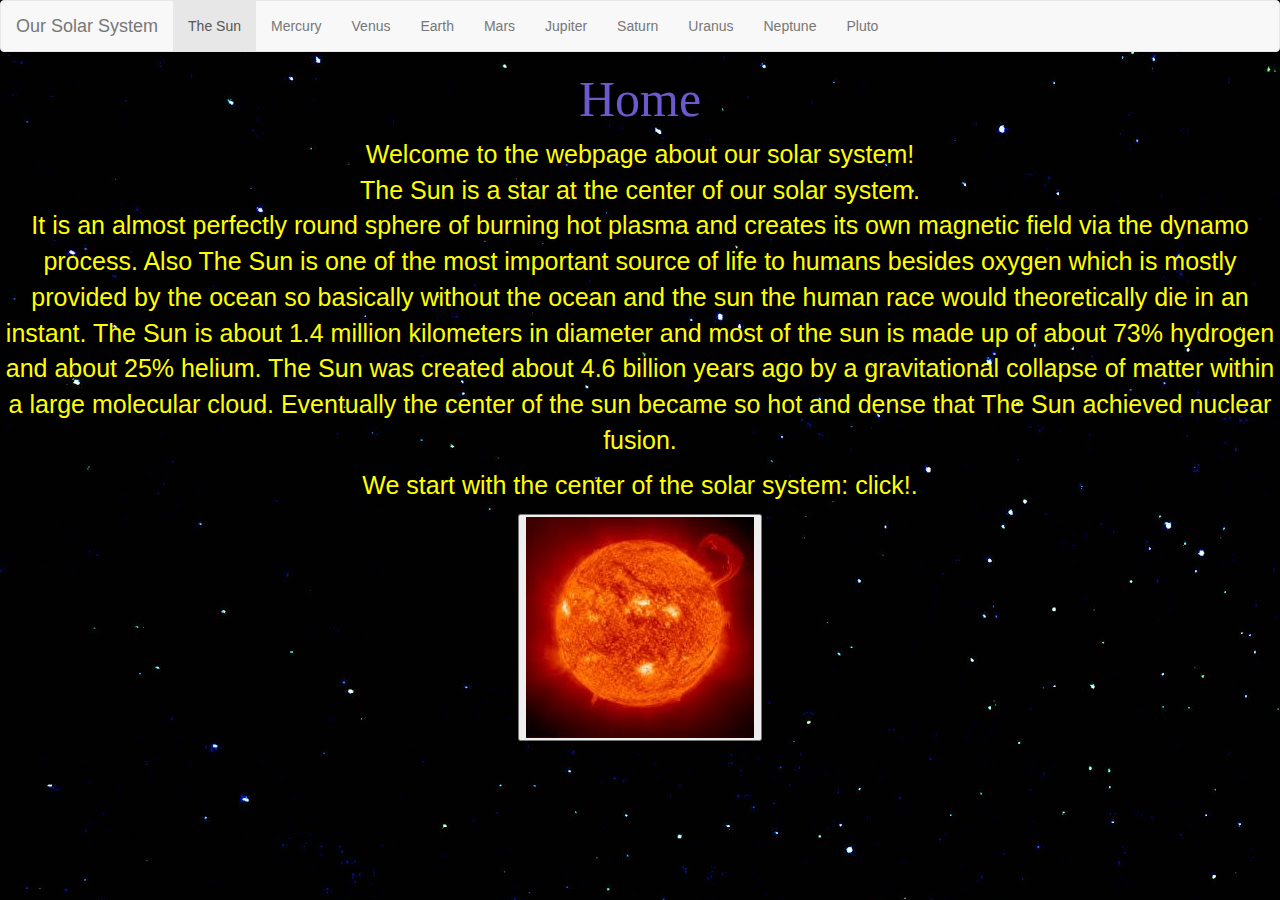
<file: index.html>
<!DOCTYPE html>
<html lang="en">
  <head>
    <meta charset="utf-8">
    <meta name="viewport" content="width=device-width, initial-scale=1">
    <!-- The above 2 meta tags should come first in the head; any other head content should come *after* these tags -->
  
    <!-- Bootstrap -->

    <!-- Latest compiled and minified bootstrap CSS -->
    <link rel="stylesheet" href="https://maxcdn.bootstrapcdn.com/bootstrap/3.3.7/css/bootstrap.min.css" integrity="sha384-BVYiiSIFeK1dGmJRAkycuHAHRg32OmUcww7on3RYdg4Va+PmSTsz/K68vbdEjh4u" crossorigin="anonymous">
      <script src="https://ajax.googleapis.com/ajax/libs/jquery/3.2.1/jquery.min.js"></script>
	  <script src="spaceScript.js"></script>
  <link rel="stylesheet" href="style.css">
  <title>Home - The Sun</title>
  
  </head>
  <body>
    <!--nav bar-->
    <nav class="navbar navbar-default">
      <div class="container-fluid">
        <div class="navbar-header">
          <a class="navbar-brand" href="#">Our Solar System</a>
        </div>
          <ul class="nav navbar-nav">
            <li class="active"><a href="#">The Sun</a></li>
            <li><a href="page1.html">Mercury</a></li>
            <li><a href="page2.html">Venus</a></li>
			<li><a href="page3.html">Earth</a></li>
			<li><a href="page4.html">Mars</a></li>
			<li><a href="page5.html">Jupiter</a></li>
			<li><a href="page6.html">Saturn</a></li>
			<li><a href="page7.html">Uranus</a></li>
			<li><a href="page8.html">Neptune</a></li>
			<li><a href="page9.html">Pluto</a></li>
          </ul>
      </div>
    </nav>
    
    <!--page content-->
    <h1 class="header">Home</h1>
    <p> Welcome to the webpage about our solar system! <br> 
		The Sun is a star at the center of our solar system. <br>
		It is an almost perfectly round sphere of burning hot plasma and creates its own magnetic field via the dynamo process. Also The Sun is one of the most important source of life to humans besides oxygen which is mostly provided by the ocean so basically without the ocean and the sun the human race would theoretically die in an instant. 
		The Sun is about 1.4 million kilometers in diameter and most of the sun is made up of about 73% hydrogen and about 25% helium. The Sun was created about 4.6 billion years ago by a gravitational collapse of matter within a large molecular cloud. Eventually the center of the sun became so hot and dense that The Sun achieved nuclear fusion. </p>
		
	<p> We start with the center of the solar system: click!. </p> 	
	<button type="img" id="sun"><img src= "sun.jpg"></button>
	<p id= "showSun"> The Sun! </p>
	
	<img src= "sun.jpg" id="sunimg" alt="sun">
	

	

    <!-- jQuery (necessary for Bootstrap's JavaScript plugins) -->
    <script src="https://ajax.googleapis.com/ajax/libs/jquery/1.12.4/jquery.min.js"></script>
    <!-- Include all compiled plugins (below), or include individual files as needed -->
	
  <!-- Latest compiled and minified JavaScript -->
  <script src="https://maxcdn.bootstrapcdn.com/bootstrap/3.3.7/js/bootstrap.min.js" integrity="sha384-Tc5IQib027qvyjSMfHjOMaLkfuWVxZxUPnCJA7l2mCWNIpG9mGCD8wGNIcPD7Txa" crossorigin="anonymous"></script>

  </body>
</html>
</file>
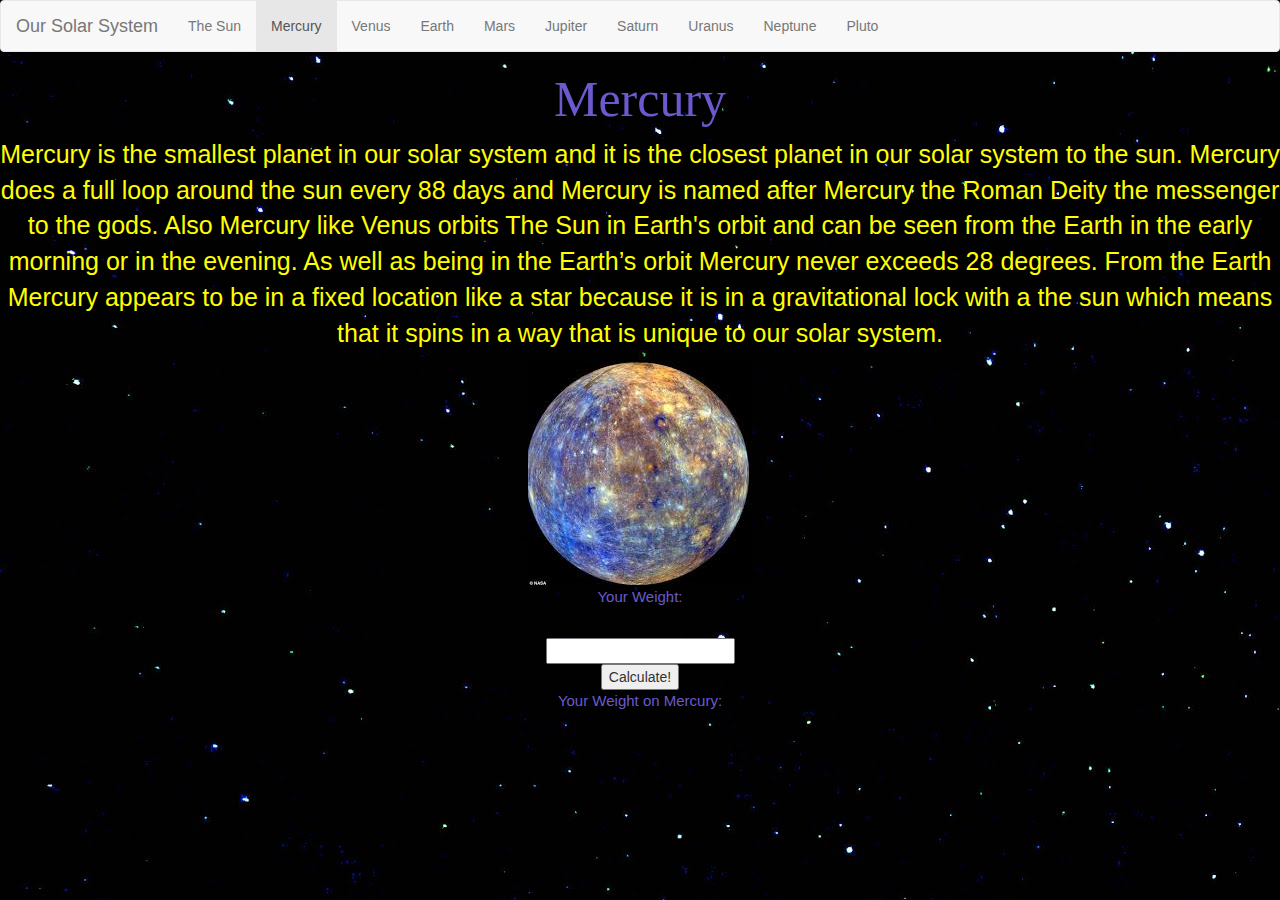
<file: page1.html>
<!DOCTYPE html>
<html lang="en">
  <head>
    <meta charset="utf-8">
    <meta name="viewport" content="width=device-width, initial-scale=1">
    <!-- The above 2 meta tags should come first in the head; any other head content should come *after* these tags -->

    <!-- Bootstrap -->

    <!-- Latest compiled and minified bootstrap CSS -->
  <link rel="stylesheet" href="https://maxcdn.bootstrapcdn.com/bootstrap/3.3.7/css/bootstrap.min.css" integrity="sha384-BVYiiSIFeK1dGmJRAkycuHAHRg32OmUcww7on3RYdg4Va+PmSTsz/K68vbdEjh4u" crossorigin="anonymous">

  <link rel="stylesheet" href="style.css">
  <title>Mercury</title>
  
  </head>
  <body>
    <!--nav bar-->
    <nav class="navbar navbar-default">
      <div class="container-fluid">
        <div class="navbar-header">
          <a class="navbar-brand" href="index.html">Our Solar System</a>
        </div>
        <ul class="nav navbar-nav">
			<li><a href="index.html">The Sun</a></li>
			<li class="active"><a href="page1.html">Mercury</a></li>
			<li><a href="page2.html">Venus</a></li>
			<li><a href="page3.html">Earth</a></li>
			<li><a href="page4.html">Mars</a></li>
			<li><a href="page5.html">Jupiter</a></li>
			<li><a href="page6.html">Saturn</a></li>
			<li><a href="page7.html">Uranus</a></li>
			<li><a href="page8.html">Neptune</a></li>
			<li><a href="page9.html">Pluto</a></li>
        </ul>
      </div>
    </nav>
    
    <!--page content-->
    <h1 class= "header">Mercury</h1>
	
	<p>
Mercury is the smallest planet in our solar system and it is the closest planet in our solar system to the sun. Mercury does a full loop around the sun every 88 days and Mercury is named after Mercury the Roman Deity the messenger to the gods. Also Mercury like Venus orbits The Sun in Earth's orbit and can be seen from the Earth in the early morning or in the evening. As well as being in the Earth’s orbit Mercury never exceeds 28 degrees. From the Earth Mercury appears to be in a fixed location like a star because it is in a gravitational lock with a the sun which means that it spins in a way that is unique to our solar system.
	</p>
	
		<img src= "mercury.jfif" id="mercimg"  alt="nomerc">
	

	
	
	<form action="/action_page.php">
   <p class= "YW"> Your Weight: </p> <br> 
  <input type="text" id="inputM">
  <br>
  <button type="button" id="M">Calculate!</button> <br>
  <p id= "MW" class= "YW">Your Weight on Mercury:
  
  </p>
  <p id= "outputM"> </p>
  <br>
</form> 
    

    <!-- jQuery (necessary for Bootstrap's JavaScript plugins) -->
    <script src="https://ajax.googleapis.com/ajax/libs/jquery/1.12.4/jquery.min.js"></script>
    <!-- Include all compiled plugins (below), or include individual files as needed -->
 <script src="https://ajax.googleapis.com/ajax/libs/jquery/3.2.1/jquery.min.js"></script>
	  <script src="spaceScript.js"></script>
  <!-- Latest compiled and minified JavaScript -->
  <script src="https://maxcdn.bootstrapcdn.com/bootstrap/3.3.7/js/bootstrap.min.js" integrity="sha384-Tc5IQib027qvyjSMfHjOMaLkfuWVxZxUPnCJA7l2mCWNIpG9mGCD8wGNIcPD7Txa" crossorigin="anonymous"></script>

  </body>
</html>
</file>
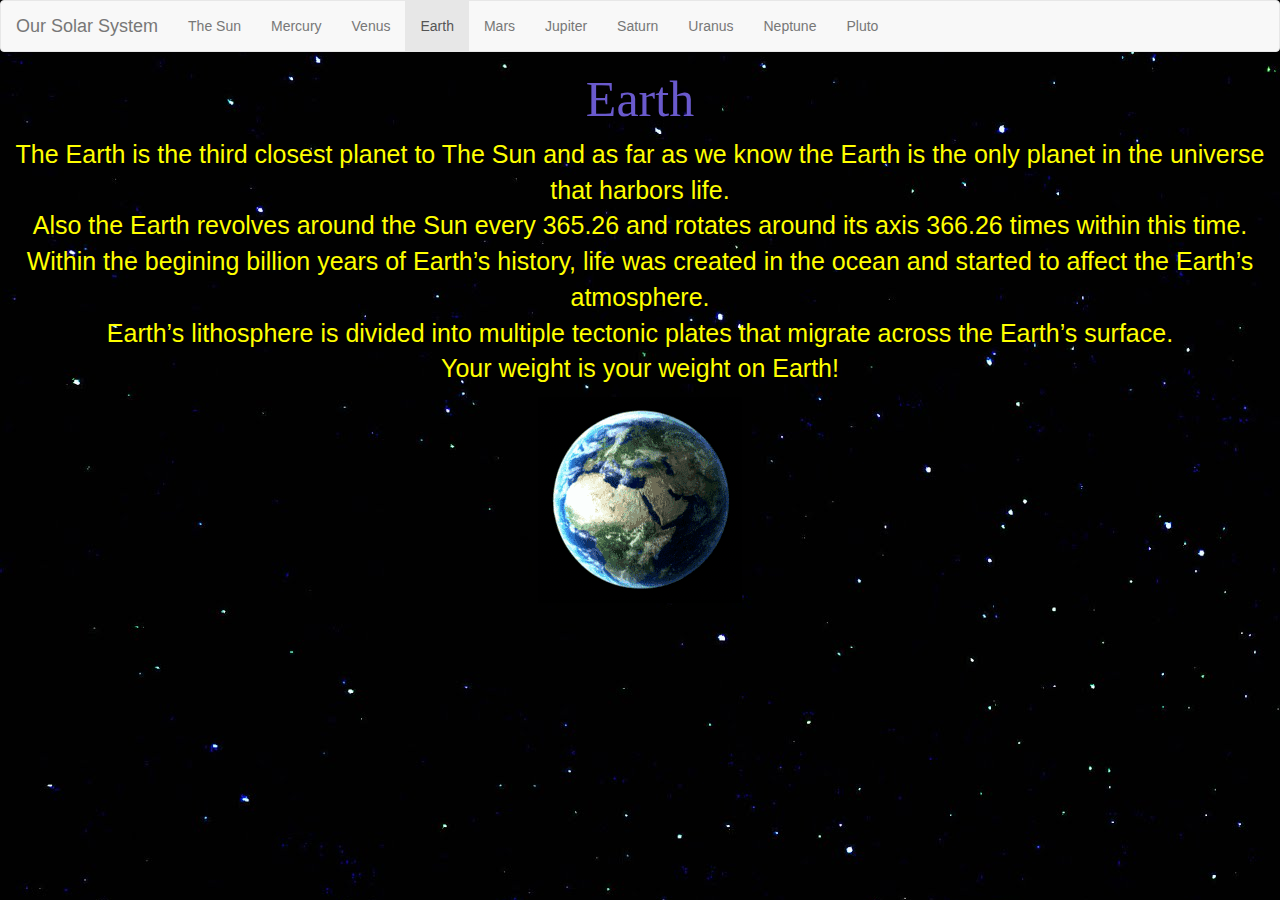
<file: page3.html>
<!DOCTYPE html>
<html lang="en">
  <head>
    <meta charset="utf-8">
    <meta name="viewport" content="width=device-width, initial-scale=1">
    <!-- The above 2 meta tags should come first in the head; any other head content should come *after* these tags -->

    <!-- Bootstrap -->

    <!-- Latest compiled and minified bootstrap CSS -->
    <link rel="stylesheet" href="https://maxcdn.bootstrapcdn.com/bootstrap/3.3.7/css/bootstrap.min.css" integrity="sha384-BVYiiSIFeK1dGmJRAkycuHAHRg32OmUcww7on3RYdg4Va+PmSTsz/K68vbdEjh4u" crossorigin="anonymous">

  <link rel="stylesheet" href="style.css">
  <title>Earth</title>
  
  </head>
  <body>
    <!--nav bar-->
    <nav class="navbar navbar-default">
      <div class="container-fluid">
        <div class="navbar-header">
          <a class="navbar-brand" href="index.html">Our Solar System</a>
        </div>
        <ul class="nav navbar-nav">
			<li><a href="index.html">The Sun</a></li>
			<li><a href="page1.html">Mercury</a></li>
			<li><a href="page2.html">Venus</a></li>
			<li class="active"><a href="page3.html">Earth</a></li>
			<li><a href="page4.html">Mars</a></li>
			<li><a href="page5.html">Jupiter</a></li>
			<li><a href="page6.html">Saturn</a></li>
			<li><a href="page7.html">Uranus</a></li>
			<li><a href="page8.html">Neptune</a></li>
			<li><a href="page9.html">Pluto</a></li>
        </ul>
      </div>
    </nav>
    
    <!--page content-->
    <h1 class= "header">Earth</h1>
	
	<p>
	The Earth is the third closest planet to The Sun and as far as we know the Earth is the only planet in the universe that harbors life. <br> 
	Also the Earth revolves around the Sun every 365.26 and rotates around its axis 366.26 times within this time. Within the begining billion years of Earth’s history, life was created in the ocean and started to affect the Earth’s atmosphere. <br>
	Earth’s lithosphere is divided into multiple tectonic plates that migrate across the Earth’s surface. <br>
	Your weight is your weight on Earth!
	</p>
	<img src= "earth.gif" id="earthimg"  alt="no">
    


    <!-- jQuery (necessary for Bootstrap's JavaScript plugins) -->
    <script src="https://ajax.googleapis.com/ajax/libs/jquery/1.12.4/jquery.min.js"></script>
    <!-- Include all compiled plugins (below), or include individual files as needed -->

  <!-- Latest compiled and minified JavaScript -->
  <script src="https://maxcdn.bootstrapcdn.com/bootstrap/3.3.7/js/bootstrap.min.js" integrity="sha384-Tc5IQib027qvyjSMfHjOMaLkfuWVxZxUPnCJA7l2mCWNIpG9mGCD8wGNIcPD7Txa" crossorigin="anonymous"></script>

  </body>
</html>
</file>
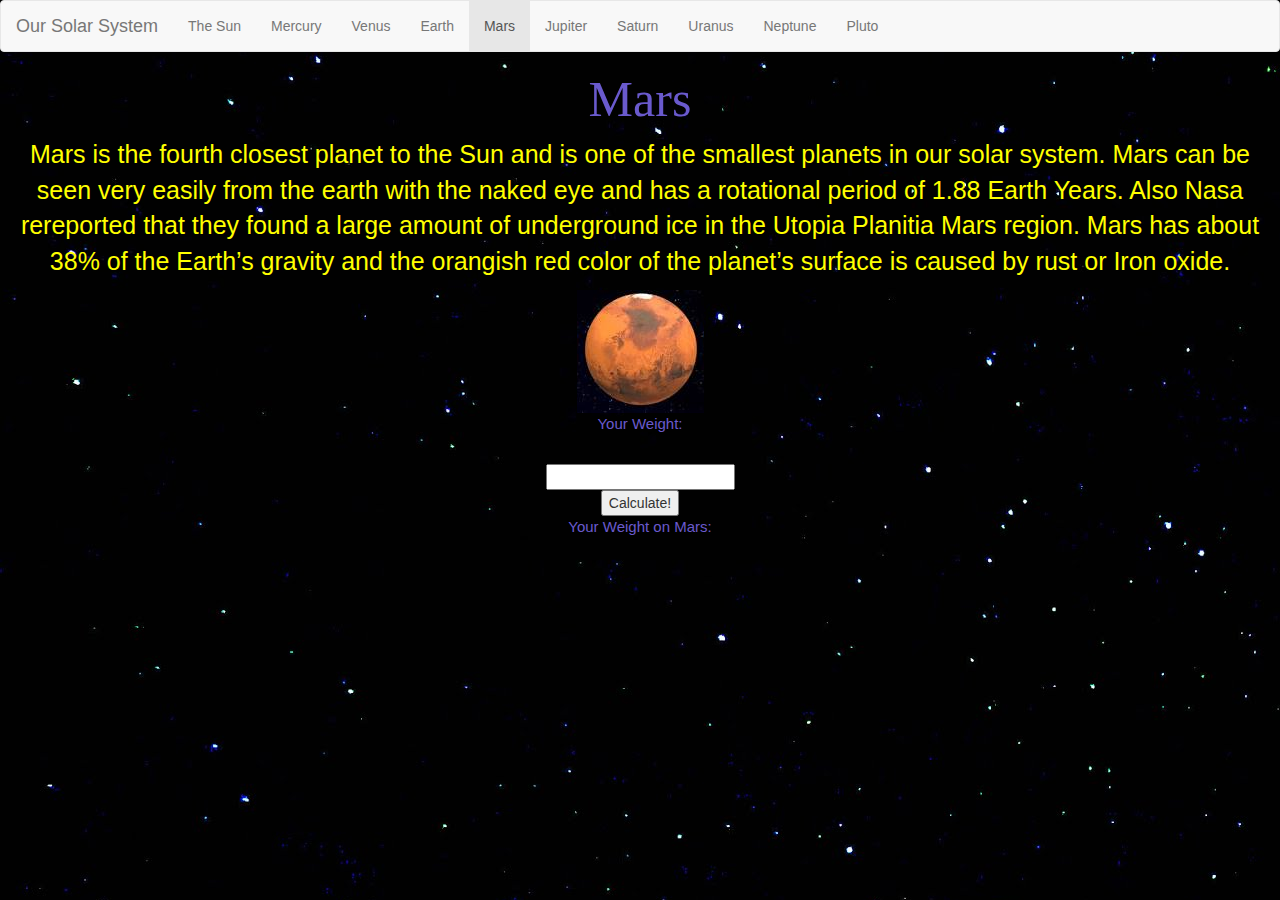
<file: page4.html>
<!DOCTYPE html>
<html lang="en">
  <head>
    <meta charset="utf-8">
    <meta name="viewport" content="width=device-width, initial-scale=1">
    <!-- The above 2 meta tags should come first in the head; any other head content should come *after* these tags -->

    <!-- Bootstrap -->

    <!-- Latest compiled and minified bootstrap CSS -->
    <link rel="stylesheet" href="https://maxcdn.bootstrapcdn.com/bootstrap/3.3.7/css/bootstrap.min.css" integrity="sha384-BVYiiSIFeK1dGmJRAkycuHAHRg32OmUcww7on3RYdg4Va+PmSTsz/K68vbdEjh4u" crossorigin="anonymous">

  <link rel="stylesheet" href="style.css">
  <title>Mars</title>
  
  </head>
  <body>
    <!--nav bar-->
    <nav class="navbar navbar-default">
      <div class="container-fluid">
        <div class="navbar-header">
          <a class="navbar-brand" href="index.html">Our Solar System</a>
        </div>
        <ul class="nav navbar-nav">
			<li><a href="index.html">The Sun</a></li>
			<li><a href="page1.html">Mercury</a></li>
			<li><a href="page2.html">Venus</a></li>
			<li><a href="page3.html">Earth</a></li>
			<li class="active"><a href = "page4.html">Mars</a></li>
			<li><a href="page5.html">Jupiter</a></li>
			<li><a href="page6.html">Saturn</a></li>
			<li><a href="page7.html">Uranus</a></li>
			<li><a href="page8.html">Neptune</a></li>
			<li><a href="page9.html">Pluto</a></li>
        </ul>
      </div>
    </nav>
    
    <!--page content-->
    <h1 class= "header">Mars</h1>
    
	<p>
	Mars is the fourth closest planet to the Sun and is one of the smallest planets in our solar system. Mars can be seen very easily from the earth with the naked eye and has a rotational period of 1.88 Earth Years. Also Nasa rereported that they found a large amount of underground ice in the Utopia Planitia Mars region. Mars has about 38% of the Earth’s gravity and the orangish red color of the planet’s surface is caused by rust or Iron oxide.
	</p>
	<img src= "mars.jfif" id="marsimg"  alt="no">
	
<form action="/action_page.php">
  <p class= "YW">Your Weight:</p><br>
  <input type="text" id="inputMa">
  <br>
  <button type="button" id="Ma">Calculate!</button> <br>
  <p id= "MAW" class= "YW">Your Weight on Mars:
  
  </p>
  <p id= "outputMa"> </p>
  <br>
</form> 

    <!-- jQuery (necessary for Bootstrap's JavaScript plugins) -->
    <script src="https://ajax.googleapis.com/ajax/libs/jquery/1.12.4/jquery.min.js"></script>
    <!-- Include all compiled plugins (below), or include individual files as needed -->
 <script src="https://ajax.googleapis.com/ajax/libs/jquery/3.2.1/jquery.min.js"></script>
	  <script src="spaceScript.js"></script>
  <!-- Latest compiled and minified JavaScript -->
  <script src="https://maxcdn.bootstrapcdn.com/bootstrap/3.3.7/js/bootstrap.min.js" integrity="sha384-Tc5IQib027qvyjSMfHjOMaLkfuWVxZxUPnCJA7l2mCWNIpG9mGCD8wGNIcPD7Txa" crossorigin="anonymous"></script>

  </body>
</html>
</file>
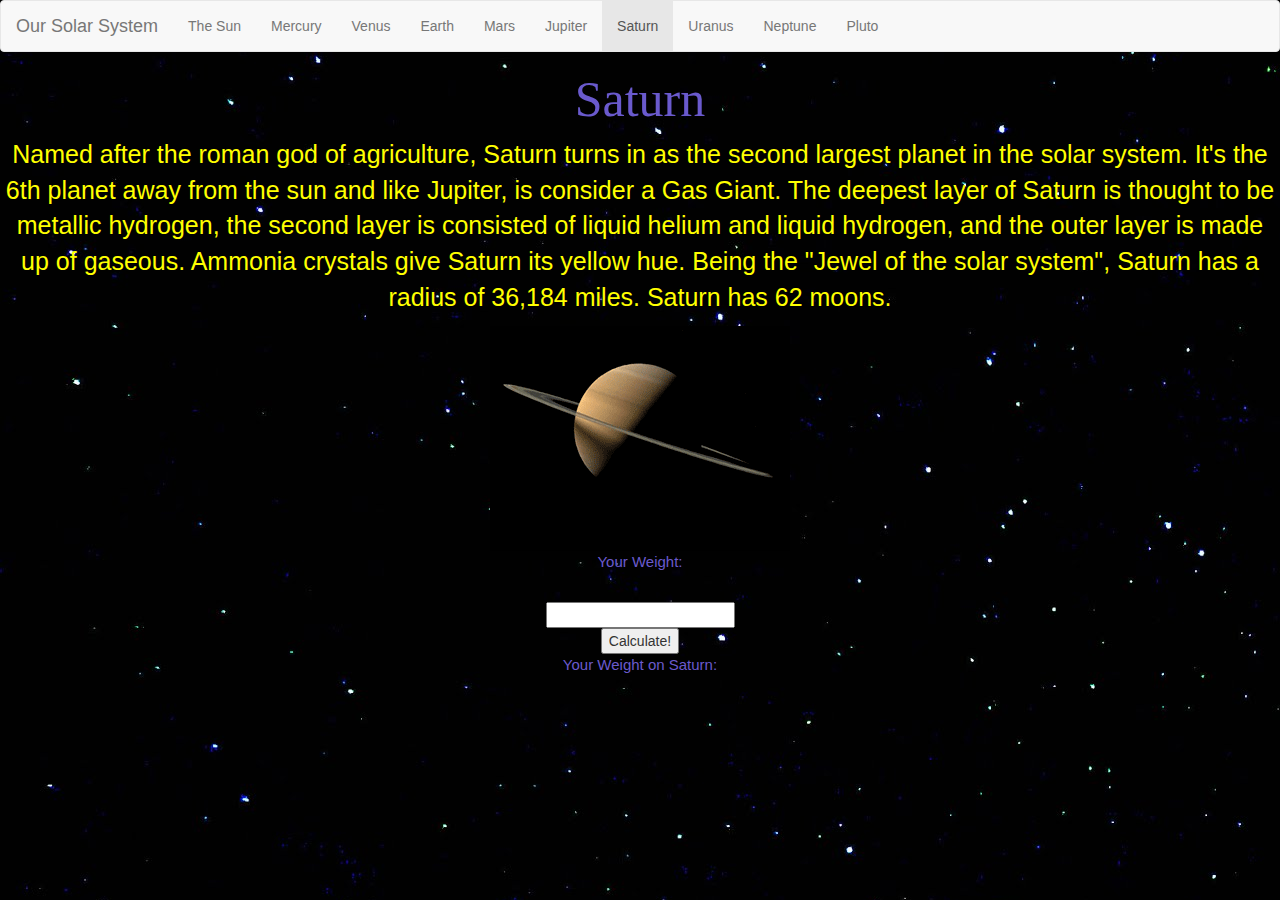
<file: page6.html>
<!DOCTYPE html>
<html lang="en">
  <head>
    <meta charset="utf-8">
    <meta name="viewport" content="width=device-width, initial-scale=1">
    <!-- The above 2 meta tags should come first in the head; any other head content should come *after* these tags -->

    <!-- Bootstrap -->

    <!-- Latest compiled and minified bootstrap CSS -->
    <link rel="stylesheet" href="https://maxcdn.bootstrapcdn.com/bootstrap/3.3.7/css/bootstrap.min.css" integrity="sha384-BVYiiSIFeK1dGmJRAkycuHAHRg32OmUcww7on3RYdg4Va+PmSTsz/K68vbdEjh4u" crossorigin="anonymous">

  <link rel="stylesheet" href="style.css">
  <title>Saturn</title>
  
  </head>
  <body>
    <!--nav bar-->
    <nav class="navbar navbar-default">
      <div class="container-fluid">
        <div class="navbar-header">
          <a class="navbar-brand" href="index.html">Our Solar System</a>
        </div>
        <ul class="nav navbar-nav">
			<li><a href="index.html">The Sun</a></li>
			<li><a href="page1.html">Mercury</a></li>
			<li><a href="page2.html">Venus</a></li>
			<li><a href="page3.html">Earth</a></li>
			<li><a href ="page4.html">Mars</a></li> 
			<li><a href ="page5.html">Jupiter</a></li>
			<li class = "active"><a href ="page6.html">Saturn</a></li>
			<li><a href="page7.html">Uranus</a></li>
			<li><a href="page8.html">Neptune</a></li>
			<li><a href="page9.html">Pluto</a></li>
        </ul>
      </div>
    </nav>
    
    <!--page content-->
    <h1 class= "header">Saturn</h1>
    
	<P>
	Named after the roman god of agriculture, Saturn turns in as the second largest planet in the solar system. It's the 6th planet away from the sun and like Jupiter, is consider a Gas Giant. The deepest layer of Saturn is thought to be metallic hydrogen, the second layer is consisted of liquid helium and liquid hydrogen, and the outer layer is made up of gaseous. Ammonia crystals give Saturn its yellow hue. Being the "Jewel of the solar system", Saturn has a radius of 36,184 miles. Saturn has 62 moons.
	</p>
	
	<img src= "Saturn.gif" id="simg"  alt="no">
	
<form action="/action_page.php">
  <p class= "YW">Your Weight:</p><br>
  <input type="text" id="inputS">
  <br>
  <button type="button" id="S">Calculate!</button> <br>
  <p id= "SW" class= "YW">Your Weight on Saturn:
  
  </p>
  <p id= "outputS"> </p>
  <br>
</form> 

    <!-- jQuery (necessary for Bootstrap's JavaScript plugins) -->
    <script src="https://ajax.googleapis.com/ajax/libs/jquery/1.12.4/jquery.min.js"></script>
    <!-- Include all compiled plugins (below), or include individual files as needed -->
 <script src="https://ajax.googleapis.com/ajax/libs/jquery/3.2.1/jquery.min.js"></script>
	  <script src="spaceScript.js"></script>
  <!-- Latest compiled and minified JavaScript -->
  <script src="https://maxcdn.bootstrapcdn.com/bootstrap/3.3.7/js/bootstrap.min.js" integrity="sha384-Tc5IQib027qvyjSMfHjOMaLkfuWVxZxUPnCJA7l2mCWNIpG9mGCD8wGNIcPD7Txa" crossorigin="anonymous"></script>

  </body>
</html>
</file>
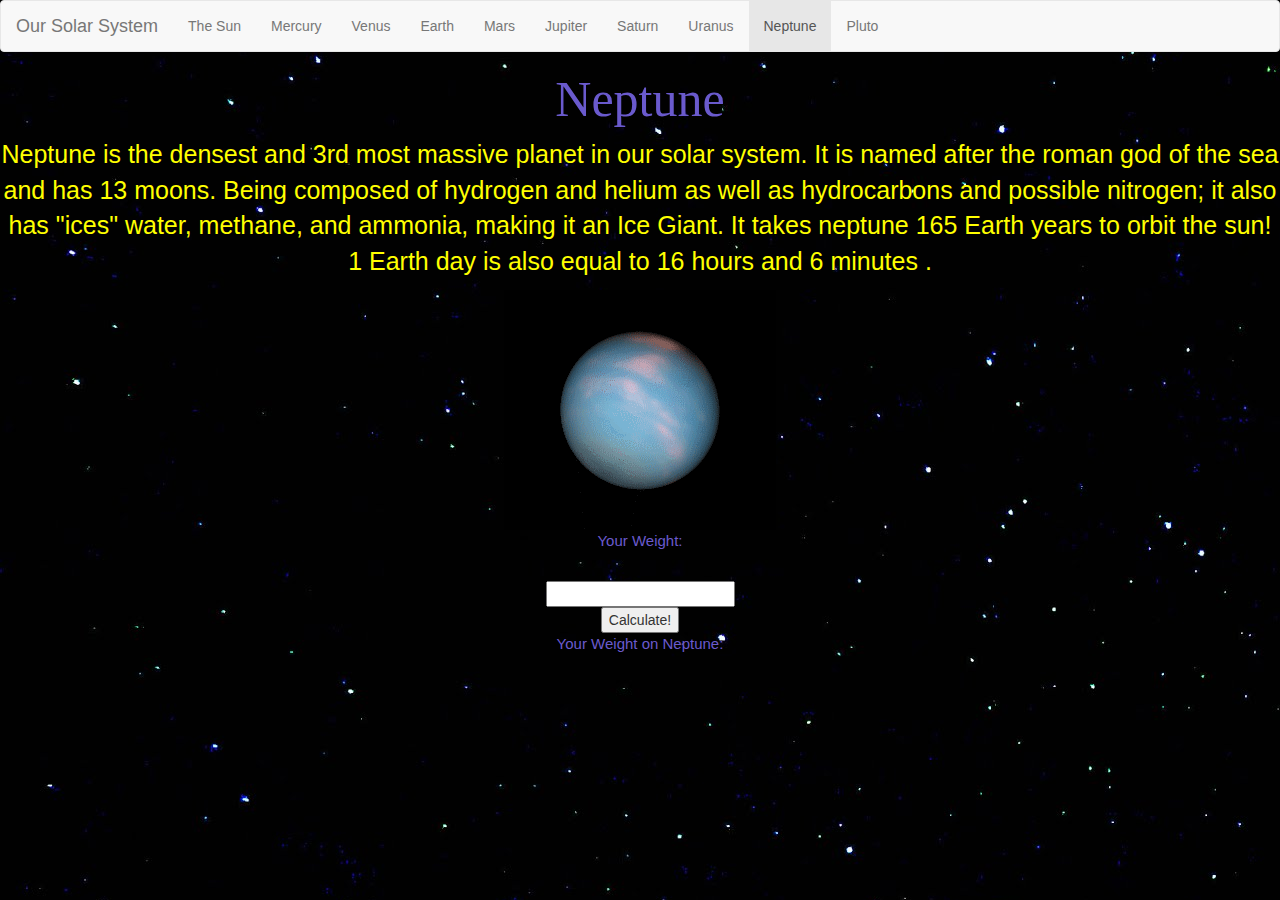
<file: page8.html>
<!DOCTYPE html>
<html lang="en">
  <head>
    <meta charset="utf-8">
    <meta name="viewport" content="width=device-width, initial-scale=1">
    <!-- The above 2 meta tags should come first in the head; any other head content should come *after* these tags -->

    <!-- Bootstrap -->

    <!-- Latest compiled and minified bootstrap CSS -->
    <link rel="stylesheet" href="https://maxcdn.bootstrapcdn.com/bootstrap/3.3.7/css/bootstrap.min.css" integrity="sha384-BVYiiSIFeK1dGmJRAkycuHAHRg32OmUcww7on3RYdg4Va+PmSTsz/K68vbdEjh4u" crossorigin="anonymous">

  <link rel="stylesheet" href="style.css">
  <title>Neptune</title>
  
  </head>
  <body>
    <!--nav bar-->
    <nav class="navbar navbar-default">
      <div class="container-fluid">
        <div class="navbar-header">
          <a class="navbar-brand" href="index.html">Our Solar System</a>
        </div>
        <ul class="nav navbar-nav">
			<li><a href="index.html">The Sun</a></li>
			<li><a href="page1.html">Mercury</a></li>
			<li><a href="page2.html">Venus</a></li>
			<li><a href="page3.html">Earth</a></li>
			<li><a href ="page4.html">Mars</a></li> 
			<li><a href ="page5.html">Jupiter</a></li>
			<li><a href ="page6.html">Saturn</a></li>
			<li><a href ="page7.html">Uranus</a></li>
			<li class = "active"><a href ="page8.html">Neptune</a></li>
			<li><a href="page9.html">Pluto</a></li>
        </ul>
      </div>
    </nav>
    
    <!--page content-->
    <h1 class = "header">Neptune</h1>
	
	<p>
	Neptune is the densest and 3rd most massive planet in our solar system. It is named after the roman god of the sea and has 13 moons. Being composed of hydrogen and helium as well as hydrocarbons and possible nitrogen; it also has "ices" water, methane, and ammonia, making it an Ice Giant. It takes neptune 165 Earth years to orbit the sun! 1 Earth day is also equal to 16 hours and 6 minutes .
	</p>
	
	<img src= "neptune.gif" id="nepimg"  alt="no">
    
<form action="/action_page.php">
  <p class= "YW">Your Weight:</p><br>
  <input type="text" id="inputN">
  <br>
  <button type="button" id="N">Calculate!</button> <br>
  <p id= "NW" class= "YW">Your Weight on Neptune:
  
  </p>
  <p id= "outputN"> </p>
  <br>
</form> 

    <!-- jQuery (necessary for Bootstrap's JavaScript plugins) -->
    <script src="https://ajax.googleapis.com/ajax/libs/jquery/1.12.4/jquery.min.js"></script>
    <!-- Include all compiled plugins (below), or include individual files as needed -->
 <script src="https://ajax.googleapis.com/ajax/libs/jquery/3.2.1/jquery.min.js"></script>
	  <script src="spaceScript.js"></script>
  <!-- Latest compiled and minified JavaScript -->
  <script src="https://maxcdn.bootstrapcdn.com/bootstrap/3.3.7/js/bootstrap.min.js" integrity="sha384-Tc5IQib027qvyjSMfHjOMaLkfuWVxZxUPnCJA7l2mCWNIpG9mGCD8wGNIcPD7Txa" crossorigin="anonymous"></script>

  </body>
</html>
</file>
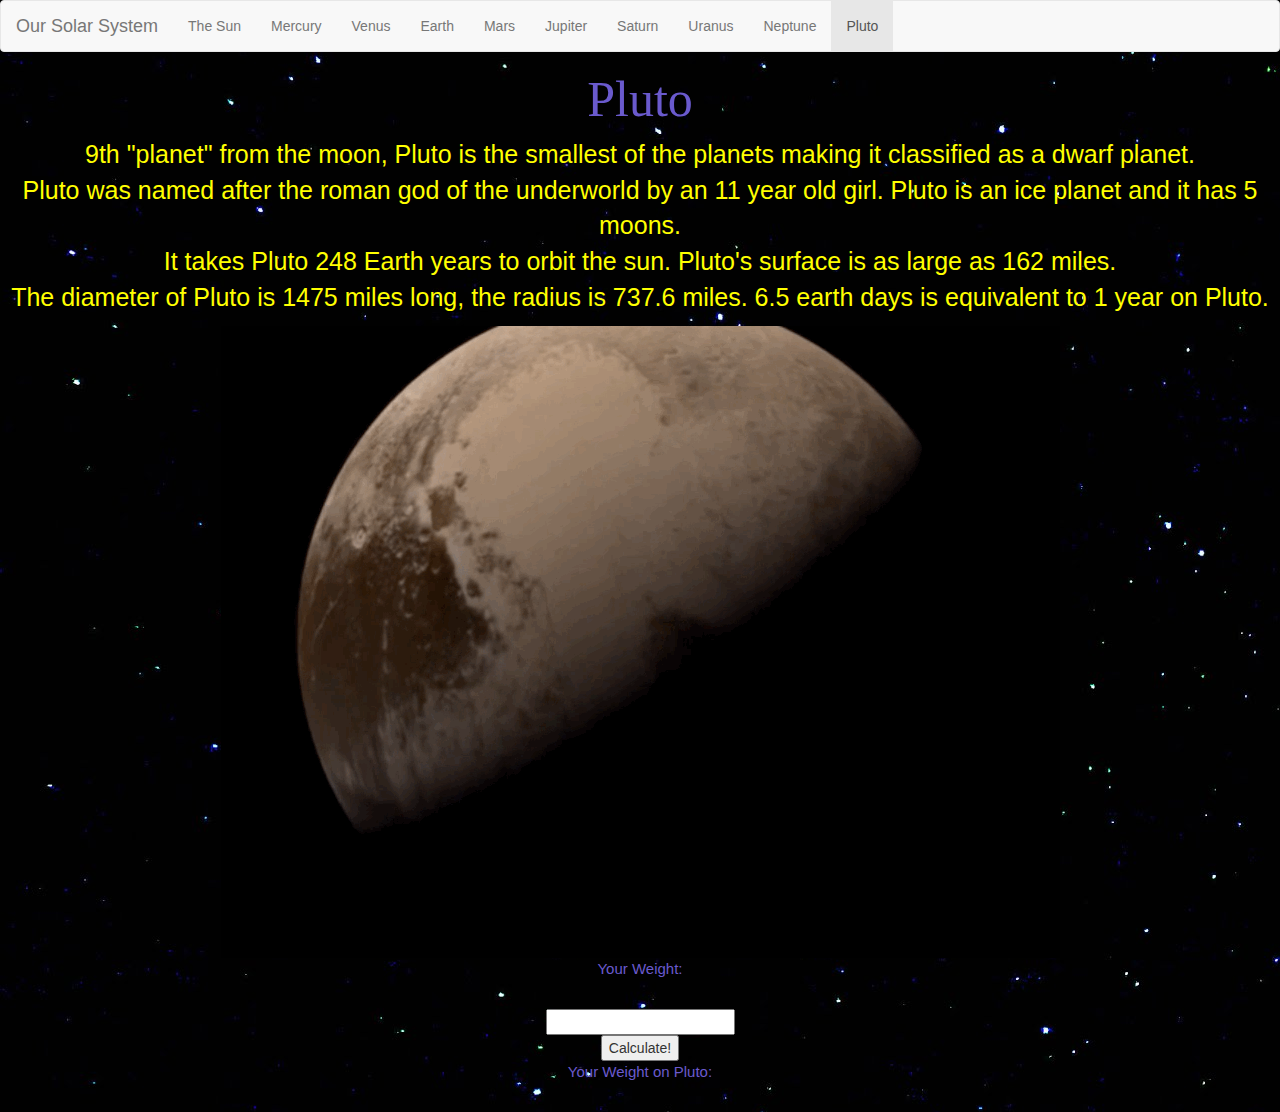
<file: page9.html>
<!DOCTYPE html>
<html lang="en">
  <head>
    <meta charset="utf-8">
    <meta name="viewport" content="width=device-width, initial-scale=1">
    <!-- The above 2 meta tags should come first in the head; any other head content should come *after* these tags -->

    <!-- Bootstrap -->

    <!-- Latest compiled and minified bootstrap CSS -->
    <link rel="stylesheet" href="https://maxcdn.bootstrapcdn.com/bootstrap/3.3.7/css/bootstrap.min.css" integrity="sha384-BVYiiSIFeK1dGmJRAkycuHAHRg32OmUcww7on3RYdg4Va+PmSTsz/K68vbdEjh4u" crossorigin="anonymous">

  <link rel="stylesheet" href="style.css">
  <title>Pluto</title>
  
  </head>
  <body>
    <!--nav bar-->
    <nav class="navbar navbar-default">
      <div class="container-fluid">
        <div class="navbar-header">
          <a class="navbar-brand" href="index.html">Our Solar System</a>
        </div>
        <ul class="nav navbar-nav">
			<li><a href="index.html">The Sun</a></li>
			<li><a href="page1.html">Mercury</a></li>
			<li><a href="page2.html">Venus</a></li>
			<li><a href="page3.html">Earth</a></li>
			<li><a href ="page4.html">Mars</a></li> 
			<li><a href ="page5.html">Jupiter</a></li>
			<li><a href ="page6.html">Saturn</a></li>
			<li><a href ="page7.html">Uranus</a></li>
			<li><a href ="page8.html">Neptune</a></li>
			<li class = "active"><a href ="page9.html">Pluto</a></li>
        </ul>
      </div>
    </nav>
    
    <!--page content-->
    <h1 class= "header">Pluto</h1>
	
	<p>
	9th "planet" from the moon, Pluto is the smallest of the planets making it classified as a dwarf planet. <br> Pluto was named after the roman god of the underworld by an 11 year old girl. Pluto is an ice planet and it has 5 moons. <br>
	It takes Pluto 248 Earth years to orbit the sun. Pluto's surface is as large as 162 miles. <br>
	The diameter of Pluto is 1475 miles long, the radius is 737.6 miles. 6.5 earth days is equivalent to 1 year on Pluto.  
	</p>
	<img src= "Pluto.gif" id="pimg"  alt="no">
    
<form action="/action_page.php">
  <p class= "YW">Your Weight:</p><br>
  <input type="text" id="inputP">
  <br>
  <button type="button" id="P">Calculate!</button> <br>
  <p id= "PW" class= "YW">Your Weight on Pluto:
  
  </p>
  <p id= "outputP"> </p>
  <br>
</form> 

    <!-- jQuery (necessary for Bootstrap's JavaScript plugins) -->
    <script src="https://ajax.googleapis.com/ajax/libs/jquery/1.12.4/jquery.min.js"></script>
    <!-- Include all compiled plugins (below), or include individual files as needed -->
 <script src="https://ajax.googleapis.com/ajax/libs/jquery/3.2.1/jquery.min.js"></script>
	  <script src="spaceScript.js"></script>
  <!-- Latest compiled and minified JavaScript -->
  <script src="https://maxcdn.bootstrapcdn.com/bootstrap/3.3.7/js/bootstrap.min.js" integrity="sha384-Tc5IQib027qvyjSMfHjOMaLkfuWVxZxUPnCJA7l2mCWNIpG9mGCD8wGNIcPD7Txa" crossorigin="anonymous"></script>

  </body>
</html>
</file>
<file: style.css>
body {
	text-align: center;
	background-image: url("twinkle.jpg");
}


.header {
	 font-family: Comic Sans Ms;
	 text-align: center;
	 color: rgb(106, 90, 205);
	 font-size: 50px;
}

.YW {
    color: rgb(106, 90, 205);
	font-size: 15px;
	
}


#sunimg {
	display: none;

}


#showSun {
	display: none;
}



p {
	font-size: 25px;
	color: yellow;
}
</file>
